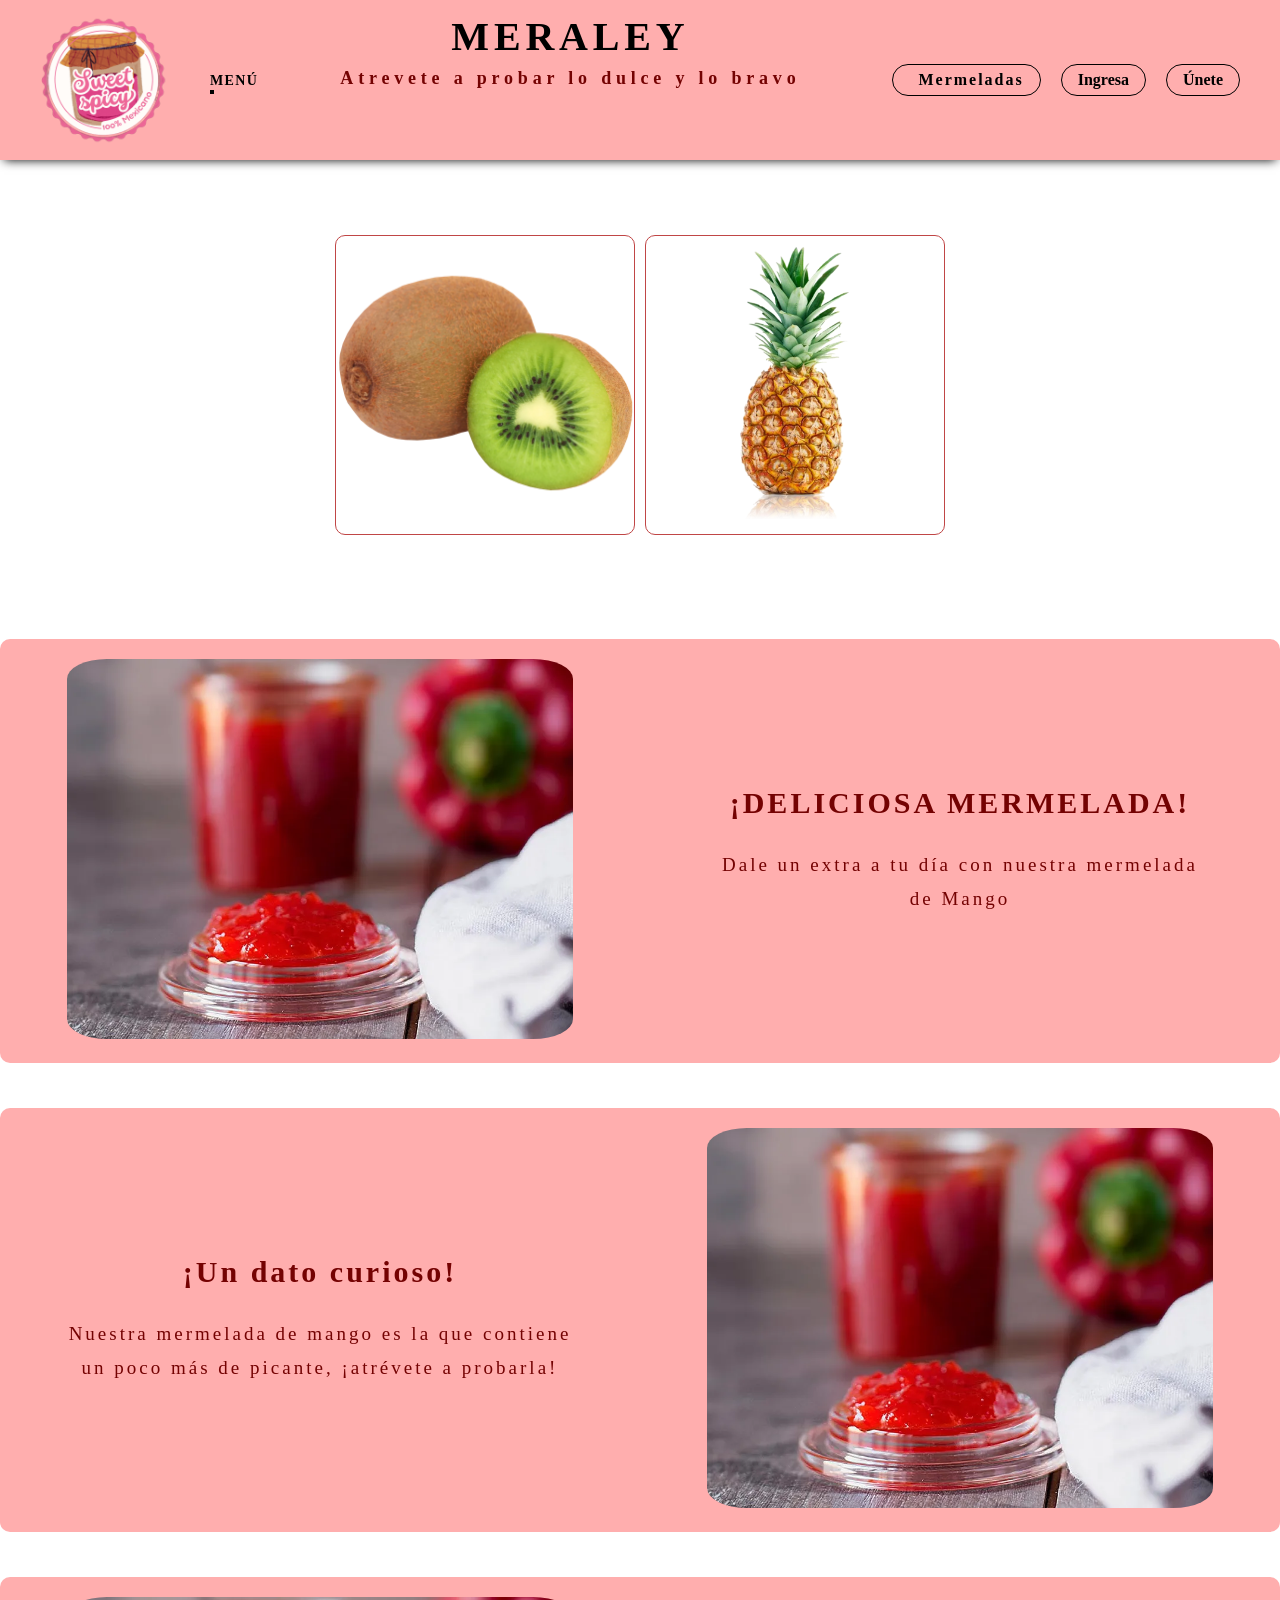
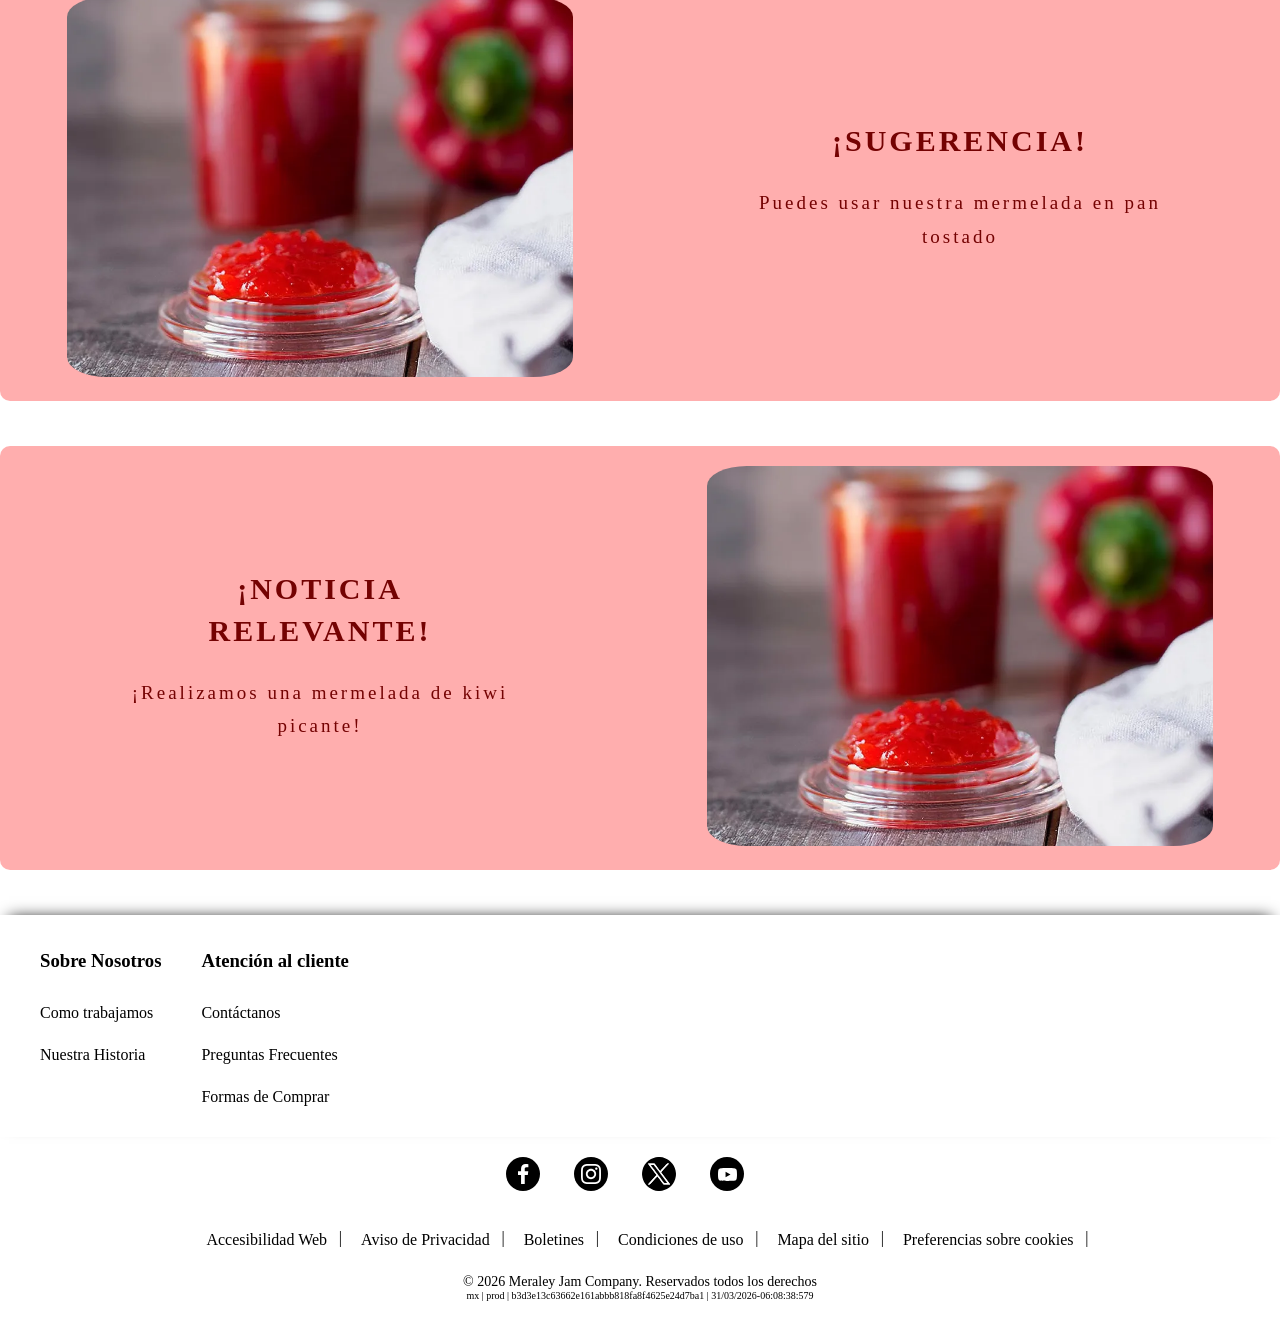
<file: index.html>
<!DOCTYPE html>
<html lang="es">
<head>
    <meta charset="UTF-8">
    <meta name="viewport" content="width=device-width, initial-scale=1.0">
    <title>MERALEY</title>
    <link rel="icon" href="/icons/logo2.ico" type="image/x-icon">   
    <link rel="stylesheet" href="styles.css">
    <link rel="stylesheet" href="/styles/cart.css">
    <link rel="stylesheet" href="https://cdnjs.cloudflare.com/ajax/libs/animate.css/4.1.1/animate.min.css">
</head>
<body>

    <header class="sec sec-hdr">
        <div class="container">
            <div class="l-sec l-sec--hdr">
                <div class="block-brand">
                    <a href="#" class="logo">
                        <img src="logo2.png" alt="Logo">
                    </a>
                </div>
                <div class="main-menu">
                    <div class="block-menu left-menu">
                        <div class="block--main-menu">
                            <ul>
                                <li class="nav-item">
                                    <a href="#" class="opt1 menu-item nav-trigger">Menú</a>
                                    <div class="dropdown">

                                        <div class="drop-item">
                                          <span class="drop-parent">Sabores</span>
                                          <div class="sub-dropdown">
                                            <a href="/subpages/jams.html?producto=kiwi" class="drop-link">Kiwi</a>
                                            <a href="/subpages/jams.html?producto=mango" class="drop-link">Mango</a>
                                            <a href="/subpages/jams.html?producto=piña" class="drop-link">Uva</a>
                                          </div>
                                        </div>

                                        <div class="drop-divider"></div>

                                        <a href="/subpages/paymethod.html" class="drop-link">Métodos de pago</a>
                                        <a href="/subpages/sendmethod.html" class="drop-link">Método de envío</a>
                                        <a href="/subpages/produccion.html" class="drop-link">Cómo la producimos</a>
                                  </div>
                                </li>
                            </ul>
                        </div>
                    </div>
                    <div class="block-menu mid-menu">
                        <div class="brad-slogan">
                            <p class="marca">MERALEY</p>
                            <p>Atrevete a probar lo dulce y lo bravo</p>
                        </div>
                    </div>
                    <div class="block-menu right-menu">
                        <ul class="merme-login-register">
                            <li>
                                <a href="subpages/jams.html" class="buy-merme button">Mermeladas</a>
                            </li>
                            <li>
                                <a href="subpages/signin.html" class="menu-login button">Ingresa</a>
                            </li>
                            <li>
                                <a href="subpages/signup.html" class="menu-register button">Únete</a>
                            </li>
                        </ul>
                    </div>
                </div>
            </div>    
        </div>
    </header>
    <!-- menu>como la producimos, promociones, sobre nosotros, mermelada --->
    
    
    <div class="main-content">
        <!-- Una tira con "mencion sobre las nuevas mermeladas" guiarse de mcdonals -->
        <div class="full-banner">
            <!-- <strong>Nuevas Presentaciones</strong> -->
            <a href="/subpages/jams.html?producto=kiwi" class="jams"><img src="/resources/kiwi.png"></a>
            <a href="/subpages/jams.html?producto=piña" class="jams"><img src="/resources/piña.png"></a>
        </div>
        <!-- "Dale un extra a tu dia con nuestra mermelada" o "Dale un extra a tu día con nuestra mermelada." -primer apartado de starbucks -->
        <div class="row">
            <div class="block--banner text-extra bg-extra size-100">
                <div class="block-banner block--baner-image block-2-column text-center">
                    <div class="block-content">
                        <div class="block-image">
                            <img src="resources/jamStraw.png" alt="Jam-Straberry">
                        </div>
                        <div class="text-block">
                            <div class="all-text">
                                <div class="title-block">
                                    <h2 class="title x1">
                                        <strong>
                                            ¡DELICIOSA MERMELADA!
                                        </strong>
                                    </h2>
                                </div>
                                <div class="field field-abstract">
                                    <p>
                                        Dale un extra a tu día con nuestra mermelada de Mango
                                    </p>
                                </div>
                            </div>
                        </div>
                    </div>
                </div>
            </div>
        </div>

        <!-- Talvez haciendo mención sobre la mermelada más vendida o una receta con la mermelada más vendida - guiarse por burguer king -->
        <div class="row">
            <div class="block--banner text-extra bg-extra size-100 align-right">
                <div class="block-banner block--baner-image block-2-column text-center">
                    <div class="block-content">
                        <div class="block-image">
                            <img src="resources/jamStraw.png" alt="Jam-Straberry">
                        </div>
                        <div class="text-block">
                            <div class="all-text">
                                <div class="title-block">
                                    <h2 class="title x1">
                                        <strong>
                                            ¡Un dato curioso!
                                        </strong>
                                    </h2>
                                </div>
                                <div class="field field-abstract">
                                    <p>
                                        Nuestra mermelada de mango es la que contiene un poco más de picante, ¡atrévete a probarla!
                                    </p>
                                </div>
                            </div>
                        </div>
                    </div>
                </div>
            </div>
        </div>
        
        <!-- Recetas o sugerencias con que utilizar nuestra mermelada -->
        <div class="row">
            <div class="block--banner text-extra bg-extra size-100">
                <div class="block-banner block--baner-image block-2-column text-center">
                    <div class="block-content">
                        <div class="block-image">
                            <img src="resources/jamStraw.png" alt="Jam-Straberry">
                        </div>
                        <div class="text-block">
                            <div class="all-text">
                                <div class="title-block">
                                    <h2 class="title x1">
                                        <strong>
                                            ¡SUGERENCIA!
                                        </strong>
                                    </h2>
                                </div>
                                <div class="field field-abstract">
                                    <p>
                                        Puedes usar nuestra mermelada en pan tostado
                                    </p>
                                </div>
                            </div>
                        </div>
                    </div>
                </div>
            </div>
        </div>
        
        <!-- Noticias sobre la marca o las mermeladas o promociones- guiarse de starbucks -->
        <div class="row">
            <div class="block--banner text-extra bg-extra size-100 align-right">
                <div class="block-banner block--baner-image block-2-column text-center">
                    <div class="block-content">
                        <div class="block-image">
                            <img src="resources/jamStraw.png" alt="Jam-Straberry">
                        </div>
                        <div class="text-block">
                            <div class="all-text">
                                <div class="title-block">
                                    <h2 class="title x1">
                                        <strong>
                                            ¡NOTICIA RELEVANTE!
                                        </strong>
                                    </h2>
                                </div>
                                <div class="field field-abstract">
                                    <p>
                                        ¡Realizamos una mermelada de kiwi picante!
                                    </p>
                                </div>
                            </div>
                        </div>
                    </div>
                </div>
            </div>
        </div>

    </div>
    <footer class="sec sec-prefooter"> 
        <div class="container">
            <div class="l-sec l-sec--prefooter">
                <div class="wrapper-menu">
                    <div class="block--menu block-menu-about">
                        <div class="abtwe">
                            <div class="abt__head">
                                <h3 class="display-sm text-regular">Sobre Nosotros</h3>
                            </div>
                            <div class="abt-body">
                                <ul class="display-xs">
                                    <li>
                                        <a href="#">Como trabajamos</a>
                                    </li>
                                    <li>
                                        <a href="#">Nuestra Historia</a>
                                    </li>
                                </ul>
                            </div>
                        </div>
                    </div>
                    <div class="block--menu block-menu-about">
                        <div class="abtwe">
                            <div class="abt__head">
                                <h3 class="display-sn text-regular">Atención al cliente</h3>
                            </div>
                            <div class="abt-body">
                                <ul class="display-xs">
                                    <li>
                                        <a href="#">Contáctanos</a>
                                    </li>
                                    <li>
                                        <a href="#">Preguntas Frecuentes</a>
                                    </li>
                                    <li>
                                        <a href="#">Formas de Comprar</a>
                                    </li>
                                </ul>
                            </div>
                        </div>
                    </div>
                </div>
            </div>
        </div>
    </footer>
    <footer class="sec sec-footer">
        <div class="container">
            <div class="l-sec l-sec--footer">
                <div class="block--social-media">
                    <ul class="social_networks">
                        <li>
                            <a class="facebook-icon" href="#" targe="_blank">Facebook</a>
                        </li>
                        <li>
                            <a class="instagram-icon" href="#" targe="_blank">Instagram</a>
                        </li>
                        <li>
                            <a class="twitter-icon" href="#" targe="_blank">Twitter</a>
                        </li>
                        <li>
                            <a class="youtube-icon" href="#" targe="_blank">YouTube</a>
                        </li>
                    </ul>
                </div>
                <ul class="block-menu block-menu-legal">
                    <li>
                        <a class=" menu-item" target href="#">Accesibilidad Web</a>
                    </li>
                    <li>
                        <a class=" menu-item" href="#">Aviso de Privacidad</a>
                    </li>
                    <li>
                        <a class=" menu-item" href="#">Boletines</a>
                    </li>
                    <li>
                        <a class=" menu-item" href="#">Condiciones de uso</a>
                    </li>
                    <li>
                        <a class=" menu-item" href="#">Mapa del sitio</a>
                    </li>
                    <li>
                        <a class=" menu-item" href="#">Preferencias sobre cookies</a>
                    </li>
                </ul>
                <span class="copyright display-xxsmall">
                    &copy; 2026 Meraley Jam Company. Reservados todos los derechos
                
                </span>
                <span class="build-id display-xxsmall">mx | prod | b3d3e13c63662e161abbb818fa8f4625e24d7ba1 | 31/03/2026-06:08:38:579 </span>
            </div>
        </div>
    </footer>
</body>
<script type="module" src="script.js"></script>
</html>
</file>
<file: styles.css>
*, :after, :before {
    box-sizing: border-box;
}

body {
    background-color: #fff;
    margin: 0;
}
/*------------------------------------------------------------*/
.sec {
    padding-top: 15px;
    padding-bottom: 15px;
}
.sec-hdr {
    background-color: #ff8080a2;
    box-shadow: 0px 4px 10px -4px #000000;
    left: 0;
    position: relative;
    top: 0;
    width: 100%;
    z-index: 2;
}

.container {
    width: 100%;
    margin-top: 20px;
    margin-right: auto;
    margin-left: auto;
    padding-left: 20px;
    padding-right: 20px;
    max-width: 1240px;
} 

.sec-hdr .container {
    margin-top: 0;

}

.sec-hdr .l-sec--hdr {
    align-items: center;
    display: grid;
    grid-template-columns: 120px 1fr;
    gap: 0px;
    grid-gap: 0px;
    justify-content: space-between;
}

/*------------------------------------------------------------*/
a.logo img {
    /* background-image: url(/resources/logo2.png); */
    background-color: #00000000;
    background-repeat: no-repeat;
    background-position: 0 0;
    text-indent: -9999em;
    background-size: cover;
    display: block;
    height: 130px;
    width: 130px;
}
/*------------------------------------------------------------*/
a, a:hover {
    text-decoration: none;
    color: inherit;
}

.main-menu {
    display: flex;
    align-items: center;
    justify-content: space-between;
    height: 100%;
}


.main-menu .block-menu {
    display: flex;
    align-items: center;
    
}

.left-menu {
    position: relative;
    left: 30px;
}

ul {
    list-style: none;
    margin: 0;
    padding: 0;
}

/* ------------MENU DESPLEGABLE------------ */
.nav-item { 
    position: relative; 
}

.nav-item:hover .nav-trigger::after { 
    transform: rotate(180deg); 
}

.dropdown {
  display: none;
  position: absolute;
  top: 100%;
  left: 0;
  background: #fd9c9ce3;
  border-radius: 10px;
  box-shadow: 0 8px 32px rgba(116,2,2,0.13);
  min-width: 200px;
  z-index: 100;
  padding: 6px 0;
  border: 1px solid #f5c0c0;
}
.nav-item:hover .dropdown { 
    display: block; 
}

.drop-item { 
    position: relative; 
    display: block; 
}

.drop-link,
.drop-parent {
  display: flex;
  align-items: center;
  justify-content: space-between;
  padding: 10px 18px;
  font-size: 0.88rem;
  color: #1a0a0a;
  text-decoration: none;
  white-space: nowrap;
  cursor: pointer;
  transition: background 0.15s, color 0.15s;
  text-transform: uppercase;
  font-weight: bold;
  font-size: 0.875rem;
}
.drop-link:hover,
.drop-parent:hover {
  background: #fd9c9ce3;
  color: #ffffff;
}
.drop-parent::after { 
    content: "›"; 
    font-size: 1rem; 
    color: #000000; }

.sub-dropdown {
  display: none;
  position: absolute;
  top: 0;
  left: 100%;
  background: #fd9c9ce3;
  border-radius: 10px;
  box-shadow: 0 8px 32px rgba(116,2,2,0.13);
  min-width: 160px;
  padding: 6px 0;
  border: 1px solid #f5c0c0;
}
.drop-item:hover .sub-dropdown { 
    display: block; 
}

.drop-divider {
  height: 1px;
  background: #f5e0e0;
  margin: 4px 0;
}



/*------------------------------------------------------------*/    
.main-menu .block--main-menu li {
    display: inline-block;
    margin-right: 3px;
    padding-left: 20px;
}
.main-menu .block--main-menu li:last-child {
    margin-right: 20px;
}

.main-menu .block--main-menu a {
    font-size: .875rem;
    display: inline-block;
    letter-spacing: .1em;
    font-weight: bold;
    text-transform: uppercase;
    text-decoration: none;
}



.block--main-menu ul li a {
    position: relative;
}

.block--main-menu ul li a::after {
    content: "";
    border: 2px solid #000;
    width: 0%;
    display: inline-block;
    position: absolute;
    bottom: -5px;
    left: 0;
    transition: width 0.3s ease; /*Hacer transicion de izq a der*/;
    pointer-events: none;
}

.block--main-menu ul li a:hover::after {
    width: 100%;
    transform: scale(1.1);
    /* animation-iteration-count: infinite; */
}

/*-----------------------MID MENU-------------------------------------*/

.main-menu .mid-menu {
    position: relative;
    top: -20px;
}

.main-menu .brad-slogan {
    display: flex;
    align-items: center;
    flex-direction: column;
    font-size: 0.9rem;
    letter-spacing: 0.3rem;
    justify-content: flex-start;
    line-height: 1.2;
} 

.mid-menu .brad-slogan p:last-child {
    color: #740202;
    font-size: 18px;
    font-weight: bold;
    margin-top: 7px; 
}

.mid-menu .marca {
    color: black;
    font-size: 40px;
    font-weight: bold;
    margin: 0;
}

/*------------------------------------------------------------*/

.main-menu .merme-login-register {
    display: flex;
    text-align: center;
}

.main-menu .merme-login-register li {
    margin-right: 20px;
}

.main-menu .merme-login-register li:last-child {
    margin-right: 0px;
}

.main-menu a.buy-merme {
    border: 0;
    font-weight: 700;
    padding-left: 25px;
    position: relative;
    letter-spacing: 2px;
    border: 1px solid;
}

/* .main-menu .merme-login-register a.menu-register {
    background-color: #ffffff;
    color: #000000;
}

.merme-login-register a.menu-login:hover {
    background-color: #000;
    color: #fff;
}

.merme-login-register a.menu-register:hover {
    background-color: #000;
    color: #fff;
} */

/*-----------------------------Boton de inicio de sesion-------------------------------*/
.button {
    display: inline-block;
    background: none;
    border: 1px solid;
    border-radius: 50px;
    padding: 7px 16px;
    font-weight: 600;
    line-height: 1;
    text-align: center;
    text-decoration: none;
    /* transition: all .2s ease; */
}

/*--------------------------------Banner de imagenes--------------------------------------*/
.full-banner {
    display: flex;
    justify-content: center;
    align-items: center;
    gap: 10px;
    /* width: 100%; */

    max-width: 100%;
    /* max-width: 1000px; */
    margin: 75px 0 100px 0;
    overflow: hidden;
    /* height: 350px; */
}

.full-banner .jams {
    flex: 0 0 auto;
    width: 300px;
}

.jams {
    flex: 1;
    max-width: 100%;
}

.jams img {
    width: 100%;
    height: 300px;
    object-fit: cover;
    border-radius: 10px;
    border: 1px solid #c04646;
}

/* 🔹 CASO: SOLO UNA imagen */
.full-banner:has(.jams:only-child) {
    max-width: 600px;
}

.full-banner:has(.jams:only-child) .jams {
    width: 100%;
    max-width: 600px;
}

/*------------------------------Main Content------------------------------*/
.row {
    display: block;
    margin-left: 0;
    margin-right: 0;
}

.block--banner{
    margin-bottom: 45px;
    margin-left:auto;
    margin-right: auto;
    max-width: 1400px;
    border-radius: 10px;
}

.text-extra {
    color:#740202
}

.bg-extra {
    background-color: #ff8080a2;   /*******Fondo de las cards*/
}

.size-100 {
    clear: both;
}
/********/

@media (min-width: 768px) {
    .block-2-column .block-content {
        grid-template-columns: repeat(2, 1fr);
    }
}
.block-2-column .block-content {
    align-items: center;
    display: grid;
}


.text-center {
    text-align: center !important;
}

.block--banner .text-block {
    padding: 32px 16px;
    margin: 0 auto;
    max-width: 900px;
}

.block--banner .text-block .all-text {
    margin: 0 auto;
    max-width: 83%;
    letter-spacing: 3px;
}

.title.x1 {
    font-size: 1.875rem;
    line-height: 1.385;
    font-weight: bold;
}
.strong{
    font-weight: 700;
    text-transform: uppercase;
}

.block--banner .field-abstract {
    font-size: 1.188rem;
    line-height: 1.75;
    margin-bottom: 30px;
}

.field-abstract {
    margin-top: 24px;
}
.block-image img {
    /* width: 100%; */
    border-top: 20px solid transparent;
    border-bottom: 20px solid transparent;
    border-radius: 40px;
    max-width: 100%;
    max-height: 420px;
    
}

@media (min-width: 768px) {
    .align-right .block-image {
        grid-column: 2;
        grid-row: 1;
    }
}
/*-------------------------------1ra Parte Prefooter-----------------------------*/

footer {
    background-color: #fff;
}

.sec-prefooter {
    box-shadow: 0 -6px 15px -9px #000000;
    position: relative;
    z-index: 1;
}


.sec-prefooter .wrapper-menu {
    display: flex;
    position: relative;
}

.sec-prefooter .wrapper-menu .block--menu {
    margin-bottom: 0px;
    margin-right: 40px;
    max-width: 190px;
}

.sec-prefooter h3 {
    font-weight: 1.188rem;
    margin-bottom: 24px;
    position:relative;
    margin-top: 0;
}

.text-regular {
    font-weight: 600;
}

.display-xs {
    font-size: 1rem;
}

.sec-prefooter .block--nenu ul li:first-child {
    padding-top: 0;
}

.sec-prefooter .block--menu ul li {
    margin-bottom: 8px;
    padding-bottom: 8px;
    padding-top: 8px;
}

.sec-prefooter .block--menu ul a {
    color: #000;
    font-weight: 400;
}

/*------------------------------2da Parte Prefooter------------------------------*/
.sec-preefooter .wrapper-menu .block--menu:last-child{
    margin-right: 0;
}

/*------------------------------Footer------------------------------*/
.sec.sec-footer {
    padding-bottom: 0;
    padding-top: 0;
}

.sec-footer {
    text-align: center;
    color: #999;
}

.sec-footer .l-sec--footer {
    /* border-top: 1px solid #80d0ffa2; */
    padding-bottom: 20px;
    padding-top: 0px;
}

/*------------------------------Redes------------------------------*/
.block--social-media {
    margin-bottom: 20px;
}

.social_networks li {
    display: inline-block;
}

.social_networks li a.fabeook-icon {
    background-position-y: 0;
}

.social_networks li a.instagram-icon {
    background-position-y: -74px;
}

.social_networks li a.twitter-icon {
    background-position-y: -148px;
}

.social_networks li a.youtube-icon {
    background-position-y: -423px;
}

.social_networks li:last-child {
    margin-right: 0;
}

.social_networks li a {
    background-image: url(/resources/social_networks_v2.svg);
    background-color: transparent;
    background-repeat: no-repeat;
    text-indent: -9999em;
    background-size: 34px;
    display: inline-block;
    height: 34px;
    margin-bottom: 20px;
    margin-right: 30px;
    width: 34px;
}

/*------------------------------Legal------------------------------*/
ul.block-menu-legal {
    color: #000;
    font-size: 1rem;
    font-weight: 300;
    margin-bottom: 15px;
}

ul.block-menu-legal li {
    display:inline-block;
    margin-bottom: 10px;
    margin-left: 15px;
    margin-right: 15px;
}
ul.block-menu-legal li a {
    position: relative;
}

ul.block-menu-legal li a:after {
    content: "|";
    display: block;
    position: absolute;
    right: -15px;
    top: -2px;
    color: #000;
}

/*------------------------------Span------------------------------*/
.sec-footer .copyright {
    color: #000;
    display: block;
    font-size: .875rem;
    font-weight: 300;
}

.sec-footer .build-id {
    color: #000;
    display: block;
    font-size: .625rem;
    font-weight: 300;
}

/*******************************Responsivo******************************/
@media (max-width: 1024px) {
    .mid-menu .marca {
        font-size: 28px;
    }
    .mid-menu .brad-slogan p:last-child {
        font-size: 14px;
    }
    .main-menu .merme-login-register li {
        margin-right: 10px;
    }
    .full-banner {
        margin: 50px 0 70px 0;
    }
}
 
/* ---- Mobile: hasta 768px ---- */
@media (max-width: 768px) {
 
    /* HEADER */
    .sec-hdr .l-sec--hdr {
        grid-template-columns: 90px 1fr;
    }
    a.logo img {
        height: 90px;
        width: 90px;
    }
    .main-menu {
        flex-direction: column;
        align-items: center;
        gap: 8px;
        padding: 8px 0;
    }
    .main-menu .block-menu {
        width: 100%;
        justify-content: center;
    }
    .main-menu .mid-menu {
        display: none;
    }
    .main-menu .block--main-menu li {
        padding-left: 10px;
    }
    .main-menu .block--main-menu a {
        font-size: 0.75rem;
    }
    .main-menu .merme-login-register {
        flex-wrap: wrap;
        justify-content: center;
        gap: 6px;
    }
    .main-menu .merme-login-register li {
        margin-right: 0;
    }
    .button {
        padding: 6px 12px;
        font-size: 0.75rem;
    }
 
    /* BANNER DE IMÁGENES */
    .full-banner {
        flex-direction: column;
        margin: 40px 16px 60px;
        gap: 14px;
    }
    .full-banner .jams {
        width: 100%;
    }
    .jams img {
        height: 200px;
    }
 
    /* CARDS DE CONTENIDO */
    .block--banner {
        margin-bottom: 24px;
        border-radius: 8px;
        max-width: 85%;
    }
    .block-2-column .block-content {
        grid-template-columns: 1fr;
    }
    .align-right .block-image img {
        grid-column: 1;
        grid-row: 1;
        
    }
    .block--banner .text-block .all-text {
        max-width: 100%;
        letter-spacing: 1px;
    }
    .title.x1 {
        font-size: 1.4rem;
    }
    .block--banner .field-abstract {
        font-size: 1rem;
    }
    .block-image img {
        max-height: 400px;
        width: 65%;
        object-fit: cover;
    }
 
    /* PREFOOTER */
    .sec-prefooter .wrapper-menu {
        flex-direction: column;
    }
    .sec-prefooter .wrapper-menu .block--menu {
        margin-right: 0;
        max-width: 100%;
        margin-bottom: 20px;
    }
 
    /* FOOTER LEGAL */
    ul.block-menu-legal li {
        margin-left: 8px;
        margin-right: 8px;
        font-size: 0.8rem;
    }
    .social_networks li a {
        margin-right: 16px;
    }
}
 
/* ---- Mobile pequeño: hasta 480px ---- */
@media (max-width: 480px) {
    .sec-hdr .l-sec--hdr {
        grid-template-columns: 70px 1fr;
    }
    a.logo img {
        height: 70px;
        width: 70px;
    }
    .main-menu .block--main-menu a {
        font-size: 0.7rem;
        letter-spacing: 0;
    }
    .full-banner {
        margin: 30px 12px 40px;
    }
    .jams img {
        height: 160px;
    }
    .title.x1 {
        font-size: 1.2rem;
    }
    .block--banner .field-abstract {
        font-size: 0.9rem;
    }
}
</file>
<file: styles/cart.css>
/* ============================================================
   cart.css — Carrito MERALEY (minimalista)
   Agregar en <head> de todas las páginas que usen el carrito
   ============================================================ */

/* ─── TOGGLE BUTTON ─────────────────────────────────────────── */
.cart-toggle {
  position: relative;
  background: none;
  border: 1px solid currentColor;
  border-radius: 50px;
  padding: 7px 14px;
  font-size: 1rem;
  cursor: pointer;
  display: inline-flex;
  align-items: center;
  gap: 6px;
  font-family: inherit;
  transition: background 0.2s;
}
.cart-toggle:hover { background: rgba(0,0,0,0.05); }

.cart-badge {
  position: absolute;
  top: -6px; right: -6px;
  background: #740202;
  color: #fff;
  font-size: 0.65rem;
  font-weight: 700;
  width: 18px; height: 18px;
  border-radius: 50%;
  display: flex;
  align-items: center;
  justify-content: center;
  pointer-events: none;
}

/* ─── DRAWER ─────────────────────────────────────────────────── */
.cart-drawer {
  position: fixed;
  inset: 0;
  z-index: 2000;
  pointer-events: none;
}

.cart-drawer.open { pointer-events: all; }

.cart-overlay {
  position: absolute;
  inset: 0;
  background: rgba(10,3,3,0.45);
  backdrop-filter: blur(3px);
  opacity: 0;
  transition: opacity 0.3s ease;
}

.cart-drawer.open .cart-overlay { opacity: 1; }

.cart-panel {
  position: absolute;
  top: 0; right: 0;
  width: 380px;
  max-width: 100vw;
  height: 100%;
  background: #fff;
  display: flex;
  flex-direction: column;
  transform: translateX(100%);
  transition: transform 0.35s cubic-bezier(0.4,0,0.2,1);
  box-shadow: -8px 0 40px rgba(116,2,2,0.12);
}

.cart-drawer.open .cart-panel { transform: translateX(0); }

/* ─── HEADER ─────────────────────────────────────────────────── */
.cart-header {
  display: flex;
  align-items: center;
  justify-content: space-between;
  padding: 22px 24px 18px;
  border-bottom: 1px solid #f0e0e0;
}

.cart-header h2 {
  font-family: 'Playfair Display', serif;
  font-size: 1.3rem;
  font-weight: 700;
  color: #740202;
  margin: 0;
}

.cart-close {
  background: none;
  border: none;
  font-size: 1rem;
  cursor: pointer;
  color: #999;
  width: 32px; height: 32px;
  border-radius: 50%;
  display: flex;
  align-items: center;
  justify-content: center;
  transition: background 0.2s, color 0.2s;
}
.cart-close:hover { background: #fff0f0; color: #740202; }

/* ─── LIST ───────────────────────────────────────────────────── */
.cart-list {
  flex: 1;
  overflow-y: auto;
  padding: 16px 24px;
  display: flex;
  flex-direction: column;
  gap: 14px;
}

.cart-empty {
  display: flex;
  flex-direction: column;
  align-items: center;
  justify-content: center;
  height: 100%;
  gap: 12px;
  color: #ccc;
}
.cart-empty span { font-size: 3rem; }
.cart-empty p { font-size: 0.9rem; margin: 0; }

/* ─── ITEM ───────────────────────────────────────────────────── */
.cart-item {
  display: grid;
  grid-template-columns: 56px 1fr auto auto;
  gap: 10px;
  align-items: center;
  padding: 10px 0;
  border-bottom: 1px solid #f7eded;
}

.cart-item-img {
  width: 56px; height: 56px;
  border-radius: 10px;
  overflow: hidden;
  background: #fff0f0;
  display: flex;
  align-items: center;
  justify-content: center;
  font-size: 1.6rem;
}
.cart-item-img img {
  width: 100%; height: 100%;
  object-fit: cover;
}

.cart-item-info { min-width: 0; }
.cart-item-name {
  font-family: 'DM Sans', sans-serif;
  font-size: 0.85rem;
  font-weight: 600;
  color: #1a0a0a;
  margin: 0 0 3px;
  white-space: nowrap;
  overflow: hidden;
  text-overflow: ellipsis;
}
.cart-item-price {
  font-family: 'Playfair Display', serif;
  font-size: 0.9rem;
  color: #740202;
  margin: 0;
}

.cart-item-qty {
  display: flex;
  align-items: center;
  gap: 6px;
  background: #fff0f0;
  border-radius: 50px;
  padding: 2px 8px;
}
.cart-item-qty span {
  font-family: 'Playfair Display', serif;
  font-size: 0.9rem;
  font-weight: 700;
  color: #740202;
  min-width: 18px;
  text-align: center;
}
.cqty-btn {
  background: none;
  border: none;
  color: #740202;
  font-size: 1rem;
  font-weight: 700;
  cursor: pointer;
  padding: 0 4px;
  line-height: 1;
  transition: color 0.15s;
}
.cqty-btn:hover { color: #5a0101; }

.cart-item-remove {
  background: none;
  border: none;
  color: #ccc;
  font-size: 0.75rem;
  cursor: pointer;
  padding: 4px;
  border-radius: 50%;
  transition: color 0.2s, background 0.2s;
}
.cart-item-remove:hover { color: #cc0000; background: #ffeaea; }

/* ─── FOOTER ─────────────────────────────────────────────────── */
.cart-footer {
  padding: 20px 24px 28px;
  border-top: 1px solid #f0e0e0;
  display: flex;
  flex-direction: column;
  gap: 12px;
}

.cart-footer-row {
  display: flex;
  justify-content: space-between;
  align-items: center;
  font-family: 'DM Sans', sans-serif;
  font-size: 0.95rem;
  color: #555;
}
.cart-footer-row strong {
  font-family: 'Playfair Display', serif;
  font-size: 1.5rem;
  color: #1a0a0a;
}

.cart-checkout-btn {
  width: 100%;
  padding: 14px;
  background: #740202;
  color: #fff;
  border: none;
  border-radius: 50px;
  font-family: 'DM Sans', sans-serif;
  font-size: 0.9rem;
  font-weight: 700;
  letter-spacing: 2px;
  text-transform: uppercase;
  cursor: pointer;
  transition: background 0.2s, transform 0.15s;
}
.cart-checkout-btn:hover { background: #5a0101; transform: scale(1.01); }

.cart-clear-btn {
  width: 100%;
  padding: 10px;
  background: none;
  color: #000000;
  border: 1px solid #eee;
  border-radius: 50px;
  font-family: 'DM Sans', sans-serif;
  font-size: 0.78rem;
  cursor: pointer;
  transition: color 0.2s, border-color 0.2s;
}
.cart-clear-btn:hover { color: #cc0000; border-color: #ffcccc; }

/* ─── TOAST ──────────────────────────────────────────────────── */
.cart-toast {
  position: fixed;
  bottom: 30px;
  left: 50%;
  transform: translateX(-50%) translateY(20px);
  background: #1a0a0a;
  color: #fff;
  font-family: 'DM Sans', sans-serif;
  font-size: 0.88rem;
  padding: 12px 24px;
  border-radius: 50px;
  opacity: 0;
  pointer-events: none;
  transition: opacity 0.3s, transform 0.3s;
  z-index: 3000;
  white-space: nowrap;
}
.cart-toast.show {
  opacity: 1;
  transform: translateX(-50%) translateY(0);
}

/* ─── RESPONSIVE ─────────────────────────────────────────────── */
@media (max-width: 480px) {
  .cart-panel { width: 100vw; }
  .cart-item { grid-template-columns: 48px 1fr auto auto; gap: 8px; }
  .cart-item-img { width: 48px; height: 48px; }
}
</file>
